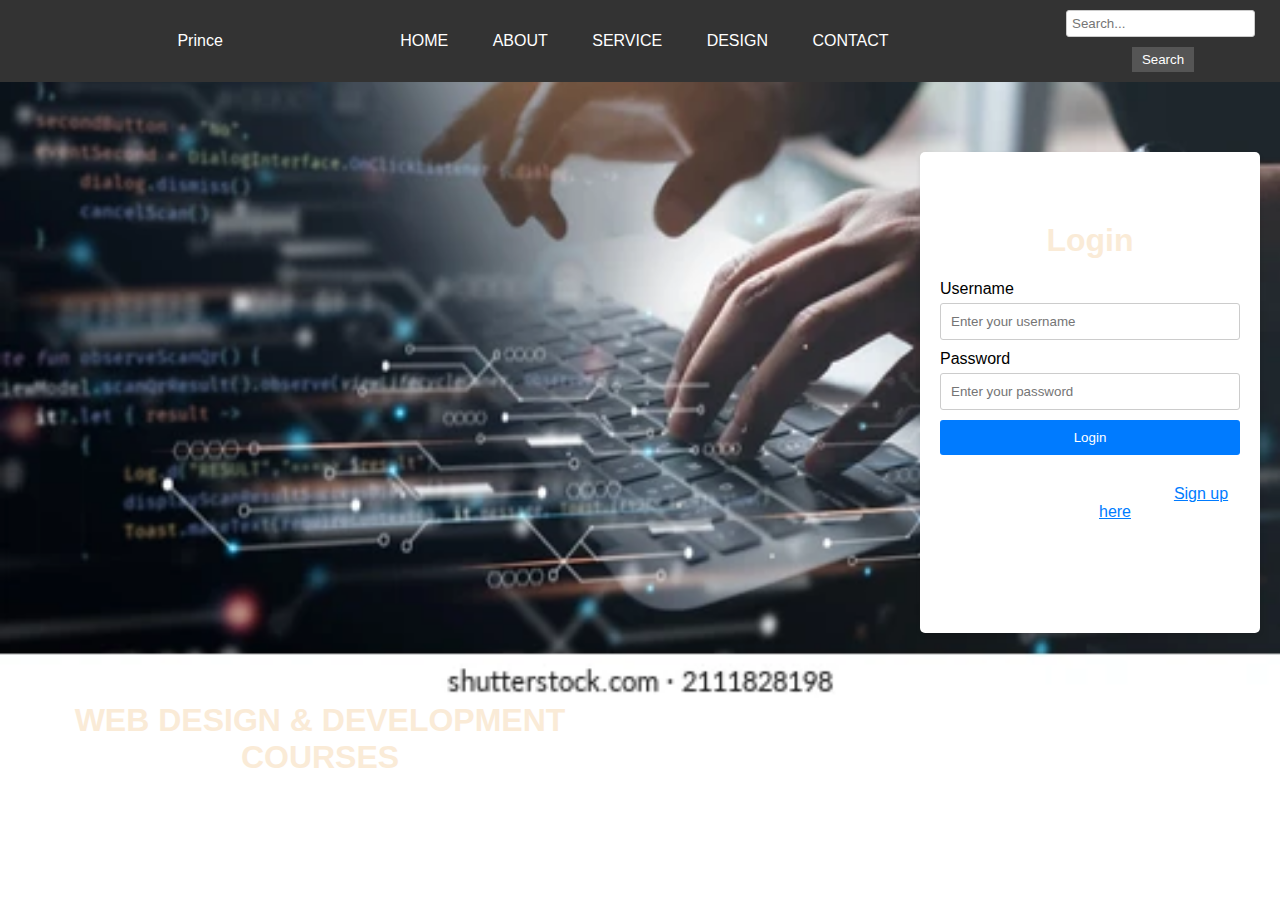
<file: index.html>
<!DOCTYPE html>
<html>

<head>
    <title>cherry</title>
    <link rel="stylesheet" href="https://cdnjs.cloudflare.com/ajax/libs/font-awesome/6.5.1/css/all.min.css"
        integrity="sha512-DTOQO9RWCH3ppGqcWaEA1BIZOC6xxalwEsw9c2QQeAIftl+Vegovlnee1c9QX4TctnWMn13TZye+giMm8e2LwA=="
        crossorigin="anonymous" referrerpolicy="no-referrer" />
    <link rel="stylesheet" href="task1.css">
</head>

<body>
    <nav>
        <div class="container"></div>
        <div1>Prince</div1>
        <div2>
            <a href="#home">HOME</a>
            <a href="#about">ABOUT</a>
            <a href="#service">SERVICE</a>
            <a href="#design">DESIGN</a>
            <a href="#contact">CONTACT</a>
        </div2>
        <div3>
            <form action="/search" method="get">
                <input type="text" name="q" placeholder="Search...">
                <input type="submit" value="Search">
            </form>
        </div3>
    </nav>

    <div class="content" >
    <h1>WEB DESIGN & DEVELOPMENT COURSES</h1>
    <p>Lorem, ipsum dolor sit amet consectetur adipisicing elit. Debitis iure, accusamus architecto,<br> velit sed
        obcaecati illo dignissimos corporis fugit veritatis nihil porro molestias sequi cum ea, cumque ad voluptate
        adipisci.</p>
    </div>
    <div class="login-container">
        <h1>Login</h1>
        <form>
            <label for="username">Username</label>
            <input type="text" id="username" name="username" placeholder="Enter your username">

            <label for="password">Password</label>
            <input type="password" id="password" name="password" placeholder="Enter your password">

            <button type="submit">Login</button>
        </form>
        <div class="signup">
            <p>Don't have an account? <a href="#">Sign up here</a></p>
        </div>
        <div class="social-icons">
            <p>Or log in with:</p>
            <a href="#"><i class="fab fa-facebook-f"></i></a>
            <a href="#"><i class="fab fa-instagram"></i></a>
            <a href="#"><i class="fab fa-twitter"></i></a>
            <a href="#"><i class="fab fa-google"></i></a>
            <a href="#"><i class="fab fa-skype"></i></a>
        </div>
    </div>

</body>

</html>
</file>
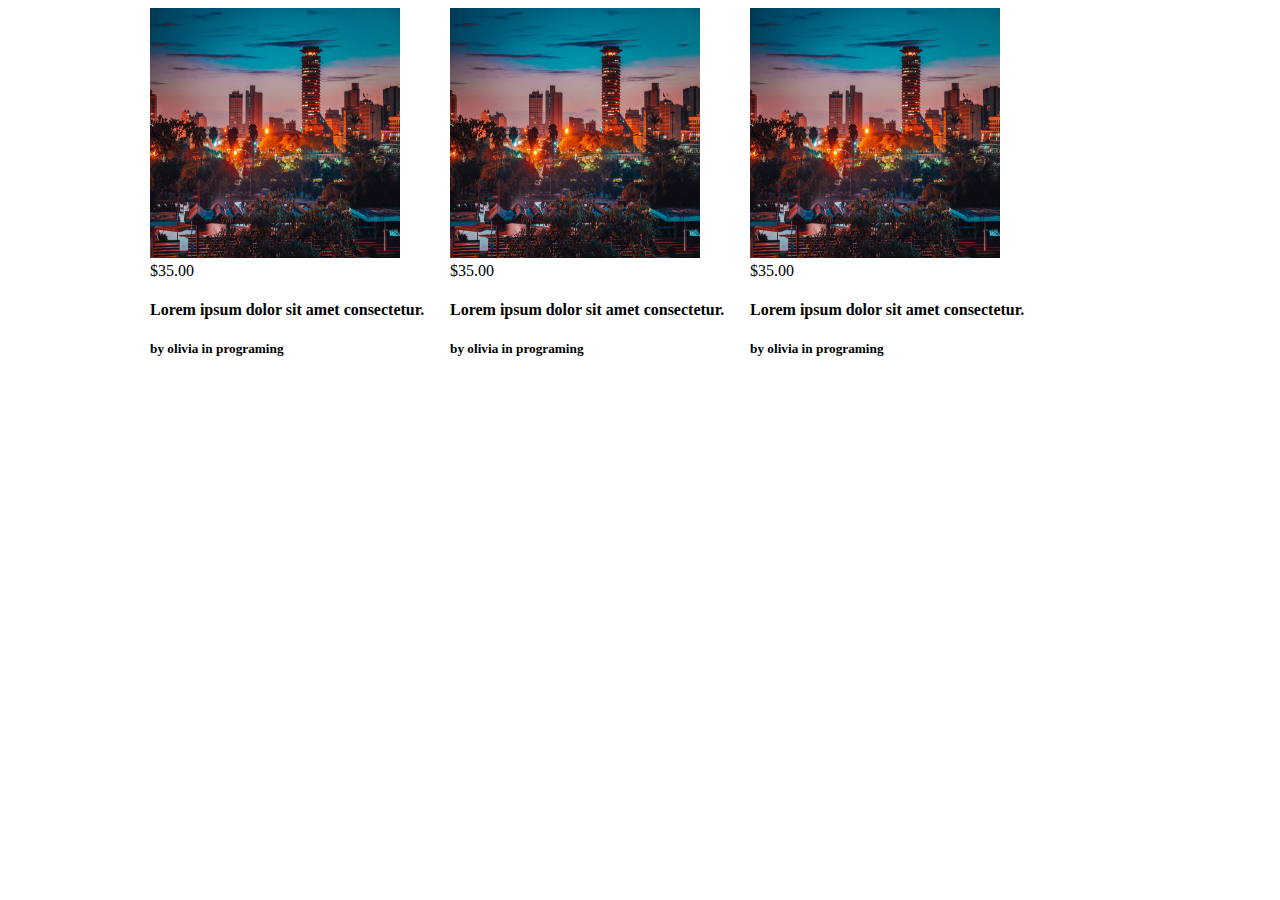
<file: test.html>
<!DOCTYPE html>
<html lang="en">

<head>
    <title>Document</title>
    <link rel="stylesheet" href="https://cdnjs.cloudflare.com/ajax/libs/font-awesome/6.5.1/css/all.min.css"
        integrity="sha512-DTOQO9RWCH3ppGqcWaEA1BIZOC6xxalwEsw9c2QQeAIftl+Vegovlnee1c9QX4TctnWMn13TZye+giMm8e2LwA=="
        crossorigin="anonymous" referrerpolicy="no-referrer" />
    <style>
        img {
            width: 250px;
            height: 250px;
            margin-right:50px ;

        }
        .container{
            display:flex;
            justify-content: center;
            margin-right: 80px;
        }
    </style>
</head>

<body>
    <div class="container">
        <div class="box">
            <img src="pg.jpg" alt="">
            <div class="sh">$35.00</div>
            <div class="icons">
                <span class="icons"><i class="fa-solid fa-star"></i></span>
                <span class="icons"><i class="fa-solid fa-star"></i></span>
                <span class="icons"><i class="fa-solid fa-star"></i></span>
                <span class="icons"><i class="fa-solid fa-star"></i></span>
                <span class="icons"></i><i class="fa-regular fa-star"></i></span>
            </div>
            <h4>Lorem ipsum dolor sit amet consectetur.</h4>
            <h5>by <strong>olivia</strong> in <strong>programing</strong></h5>
        </div>
        <div class="box">
            <img src="pg.jpg" alt="">
            <div class="sh">$35.00</div>
            <div class="icons">
                <span class="icons"><i class="fa-solid fa-star"></i></span>
                <span class="icons"><i class="fa-solid fa-star"></i></span>
                <span class="icons"><i class="fa-solid fa-star"></i></span>
                <span class="icons"><i class="fa-solid fa-star"></i></span>
                <span class="icons"></i><i class="fa-regular fa-star"></i></span>
            </div>
            <h4>Lorem ipsum dolor sit amet consectetur.</h4>
            <h5>by <strong>olivia  </strong>in<strong> programing</strong></h5>
        </div>
        <div class="box">
            <img src="pg.jpg" alt="">
            <div class="sh">$35.00</div>
            <div class="icons">
                <span class="icons"><i class="fa-solid fa-star"></i></span>
                <span class="icons"><i class="fa-solid fa-star"></i></span>
                <span class="icons"><i class="fa-solid fa-star"></i></span>
                <span class="icons"><i class="fa-solid fa-star"></i></span>
                <span class="icons"></i><i class="fa-regular fa-star"></i></span>
            </div>
            <h4>Lorem ipsum dolor sit amet consectetur.</h4>
            <h5>by <strong>olivia</strong> in <strong>programing</strong></h5>
        </div>
    </div>
</body>

</html>
</file>
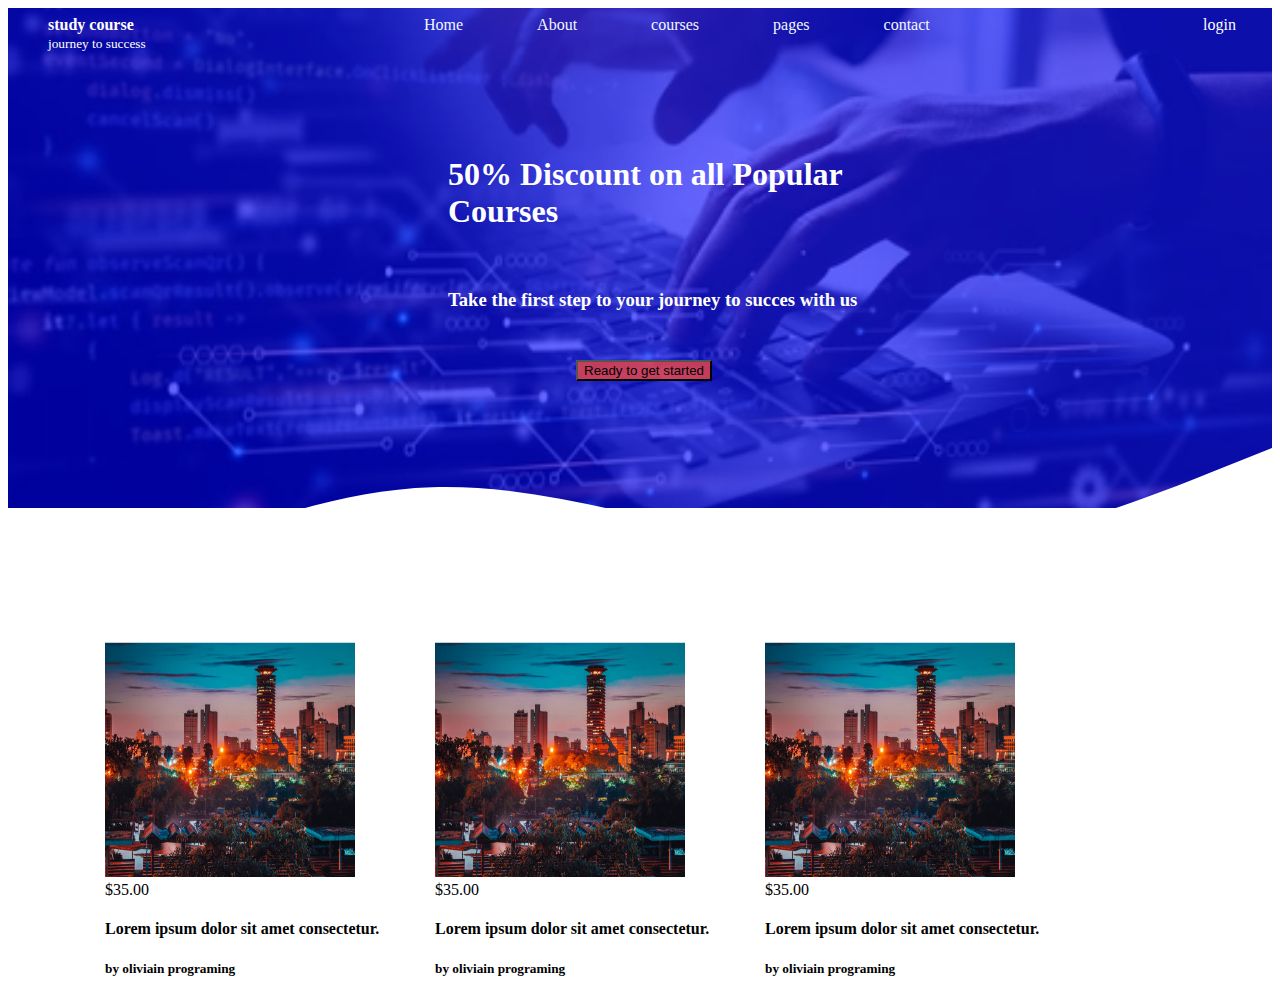
<file: wex.html>
<!DOCTYPE html>
<html lang="en">

<head>
    <title>study</title>
    <link rel="stylesheet" href="wex.css">
    <link rel="stylesheet" href="https://cdnjs.cloudflare.com/ajax/libs/font-awesome/6.5.1/css/all.min.css"
        integrity="sha512-DTOQO9RWCH3ppGqcWaEA1BIZOC6xxalwEsw9c2QQeAIftl+Vegovlnee1c9QX4TctnWMn13TZye+giMm8e2LwA=="
        crossorigin="anonymous" referrerpolicy="no-referrer" />
</head>

<body>
    <div class="nav">
        <div class="color"></div>

        <div class="top">
            <div class="first">
                <nav>
                    <ul>
                        <li><i class="fa-regular fa-gem" style="color: #f57914;"></i><strong>study
                                course</strong><br><small>journey to success</small></li>
                    </ul>
                </nav>
            </div>
            <div class="second">
                <nav>
                    <ul>
                        <li><a href="#home">Home</a></li>
                        <li><a href="#about">About</a></li>
                        <li><a href="#course">courses</a></li>
                        <li><a href="#page">pages</li>
                        <li><a href="#contact">contact</a></li>
                    </ul>
                </nav>
            </div>
            <div class="side">
                <nav>
                    <ul>
                        <li><i class="fa-solid fa-magnifying-glass fa-rotate-270"></i></li>
                        <li><i class="fa-solid fa-user"></i>login</li>
                        <li><i class="fa-regular fa-moon"></i></li>
                    </ul>
                </nav>
            </div>
        </div>
        <div class="content">
            <h1>50% Discount on all Popular<br>Courses</h1>
            <h3>Take the first step to your journey to succes with us</h3>
            <button>Ready to get started</button>
        </div>
        <svg xmlns="http://www.w3.org/2000/svg" viewBox="0 0 1440 320">
            <path fill="#FFFFFF" fill-opacity="1"
                d="M0,320L80,277.3C160,235,320,149,480,144C640,139,800,213,960,218.7C1120,224,1280,160,1360,128L1440,96L1440,320L1360,320C1280,320,1120,320,960,320C800,320,640,320,480,320C320,320,160,320,80,320L0,320Z">
            </path>
        </svg>
    </div>
    <div class="btm">
        <div class="content">

            <h4 class="prime">join our learn courses</h4>
            <h1 class="prime2">Featured online courses</h1>

        </div>

        <div class="container">

            <div class="box">
                <img src="pg.jpg" alt="">
                <div class="sh">$35.00</div>
                <div class="icons">
                    <span class="icons"><i class="fa-solid fa-star"></i></span>
                    <span class="icons"><i class="fa-solid fa-star"></i></span>
                    <span class="icons"><i class="fa-solid fa-star"></i></span>
                    <span class="icons"><i class="fa-solid fa-star"></i></span>
                    <span class="icons"></i><i class="fa-regular fa-star"></i></span>
                </div>
                <h4>Lorem ipsum dolor sit amet consectetur.</h4>
                <h5>by <strong>olivia</strong>in <strong>programing</strong></h5>
            </div>
            <div class="box">
                <img src="pg.jpg" alt="">
                <div class="sh">$35.00</div>
                <div class="icons">
                    <span class="icons"><i class="fa-solid fa-star"></i></span>
                    <span class="icons"><i class="fa-solid fa-star"></i></span>
                    <span class="icons"><i class="fa-solid fa-star"></i></span>
                    <span class="icons"><i class="fa-solid fa-star"></i></span>
                    <span class="icons"></i><i class="fa-regular fa-star"></i></span>
                </div>
                <h4>Lorem ipsum dolor sit amet consectetur.</h4>
                <h5>by <strong>olivia</strong>in <strong>programing</strong></h5>
            </div>
            <div class="box">
                <img src="pg.jpg" alt="pg">
                <div class="sh">$35.00</div>
                <div class="icons">
                    <span class="icons"><i class="fa-solid fa-star"></i></span>
                    <span class="icons"><i class="fa-solid fa-star"></i></span>
                    <span class="icons"><i class="fa-solid fa-star"></i></span>
                    <span class="icons"><i class="fa-solid fa-star"></i></span>
                    <span class="icons"></i><i class="fa-regular fa-star"></i></span>
                </div>
                <h4>Lorem ipsum dolor sit amet consectetur.</h4>
                <h5>by <strong>olivia</strong>in <strong>programing</strong></h5>
            </div>
        </div>
    </div>


</body>

</html>
</file>
<file: task1.css>
body {
    background: url(education.webp);
    background-repeat: no-repeat;
    background-size: cover;
    margin: 0;
    padding: 0;
    box-sizing: border-box;
    font-family: Arial, sans-serif;
}

nav {
    display: flex;
    justify-content: space-between;
    align-items: center;
    background-color: #333;
    color: white;
    padding: 10px 20px;
}

nav a {
    color: white;
    text-decoration: none;
    margin: 0 10px;
    padding: 5px 10px;
}

nav form {
    display: flex;
    align-items: center;
}

nav input[type="text"] {
    padding: 5px;
    margin-right: 5px;
}

nav input[type="submit"] {
    padding: 5px 10px;
    background-color: #555;
    color: white;
    border: none;
    cursor: pointer;
}

h1 {
    color: antiquewhite;
    position: relative;
    text-align: center;
    margin-top: 50px;
}

p {
    color: white;
    margin-left: 50px;
    text-align: center;
}

.login-container {
    width: 300px;
    margin: 70px 20px 0 auto;
    padding: 20px;
    background-color: #fff;
    border-radius: 5px;
    box-shadow: 0 2px 5px rgba(0, 0, 0, 0.1);
    float: right;
    color: black;
    position: relative;
}

form {
    display: flex;
    flex-direction: column;
}

label {
    margin-bottom: 5px;
}

input[type="text"],
input[type="password"],
button {
    padding: 10px;
    margin-bottom: 10px;
    border-radius: 3px;
    border: 1px solid #ccc;
}

button {
    background-color: #007bff;
    color: #fff;
    border: none;
    cursor: pointer;
}

button:hover {
    background-color: #0056b3;
}

.signup {
    text-align: center;
    margin-top: 20px;
}

.signup p {
    margin-bottom: 0;
}

.signup a {
    color: #007bff;
}

.social-icons {
    text-align: center;
    margin-top: 20px;
    float: left;
}

.social-icons p {
    margin-bottom: 10px;
}

.social-icons a {
    margin: 0 5px;
    color: #333;
    font-size: 24px;
}

.social-icons a:hover {
    color: #007bff;
}
.content{
    position: absolute;
    width: 50%;
    bottom:15px
}
</file>
<file: wex.css>
.parent{
    position: relative;
}
.first{
    position: absolute;
    top:0%;
}
.nav .first li {
display: inline-block;

}
a{
    text-decoration: none;
    color: aliceblue;
}
.color{
    background-color: blue;
    height: 500px;
    opacity: 0.6;
}
.nav .second{
    position: absolute;
    left: 30%;
    top:0%
}
.nav{
    background: url(education.webp);
    height: 500px;
    background-repeat: no-repeat;
    background-size:cover;
    background-position: center;
    color: hsl(0, 0%, 100%);
}
svg{
    position: absolute;
    top:40%;
} 
.nav .second li{
    display: inline-block;
    margin-right: 70px;

    
    
}
nav{
    overflow: hidden;
    cursor: pointer;
    
}
.nav .side{
    position: absolute;
    right: 0%;
    top: 0%;

}
.nav .side li{
    display: inline-block;
    margin-left: 20px;
    margin-right: 10px;
    

}.nav .content h1{
    position: absolute;
    top: 15%;
    left:35%;
    
}
.nav .content h3{
    position:absolute;
    width: 50%;
    top: 30%;
    left:35%;

}
img{
    width: 250px;
    height: 250px;
    margin-right:80px ;
}
.bottom .box{
    

}
.btm .content{
    text-align: center;
    
}
.container{
    display:flex;
    justify-content: center;
    margin-right: 80px;
    top:80%;
    left: 20%;
}
.prime {
    left:48%;
    top:60%
}
.prime2 {
    left:42%;
    top:65%
}
.content button{
    position: absolute;
    top:40%;
    left: 45%;
    background-color: rgba(236, 71, 71, 0.806);
}
</file>
